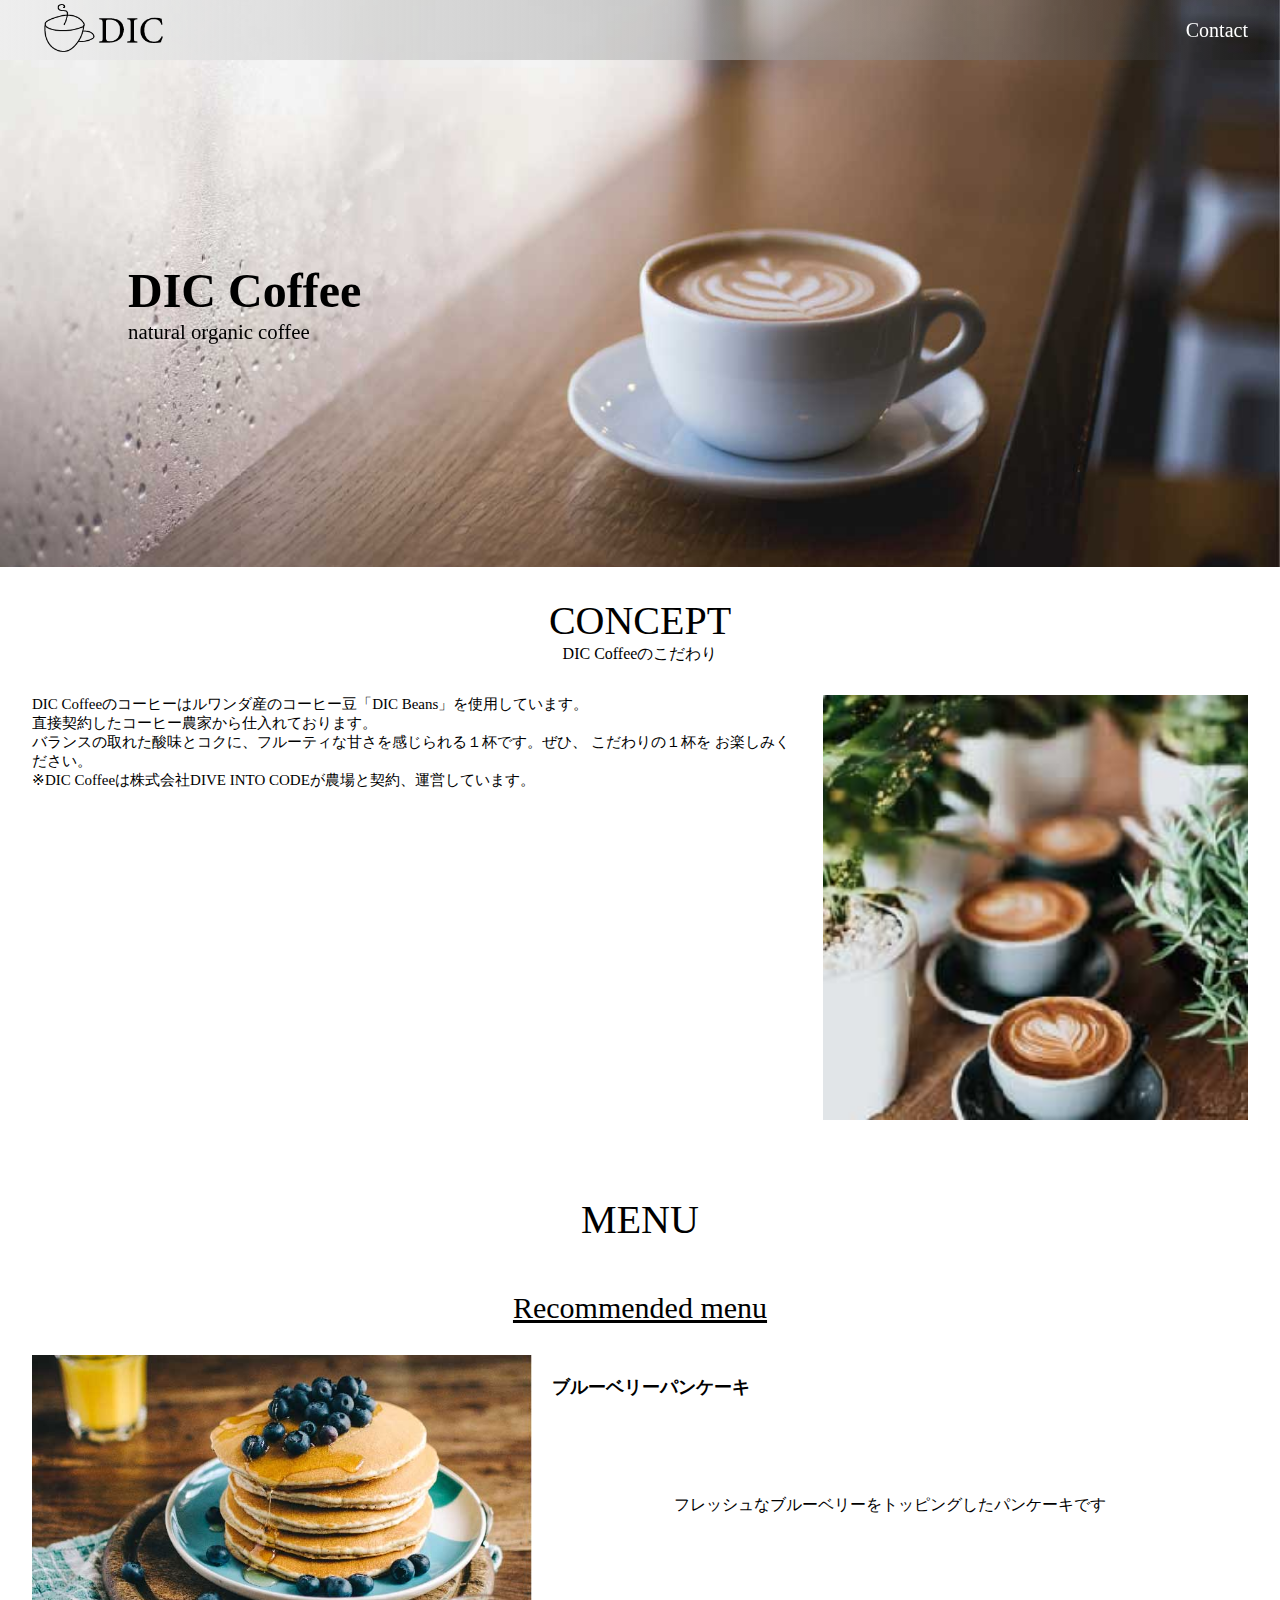
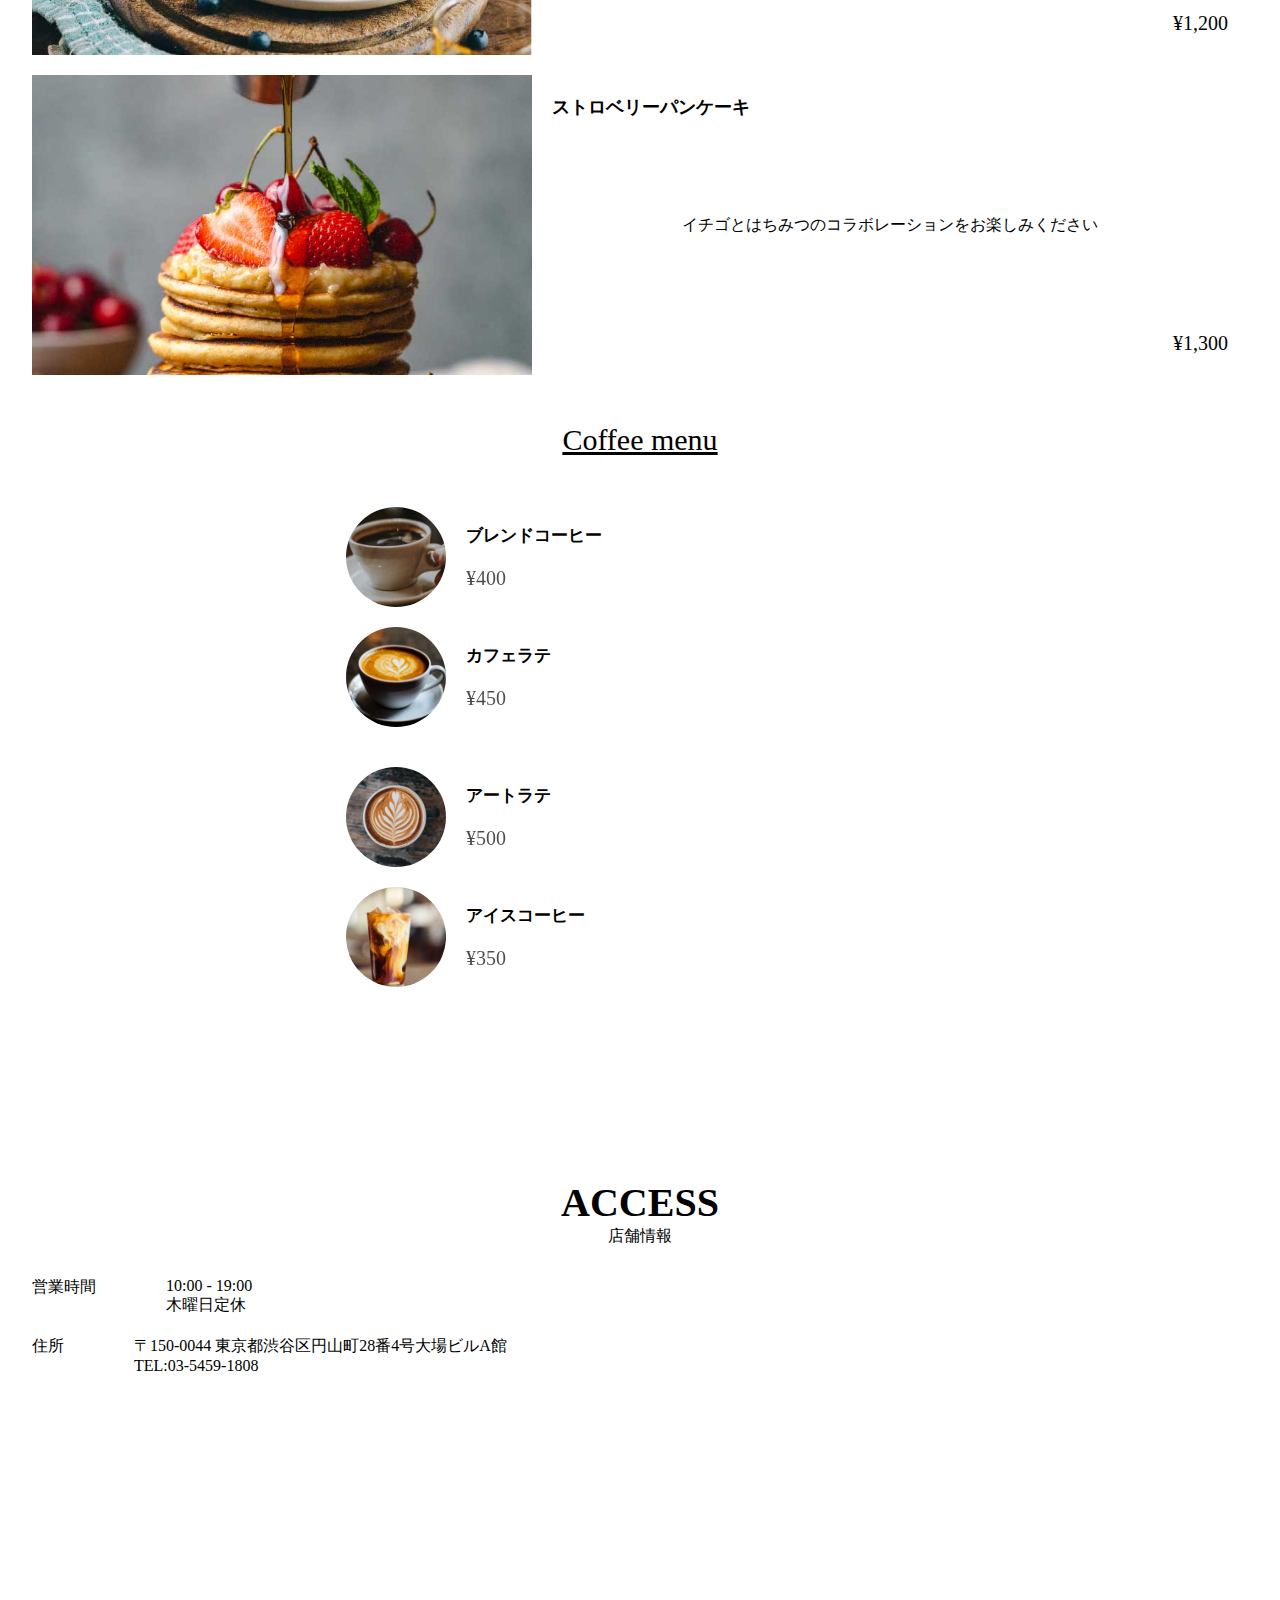
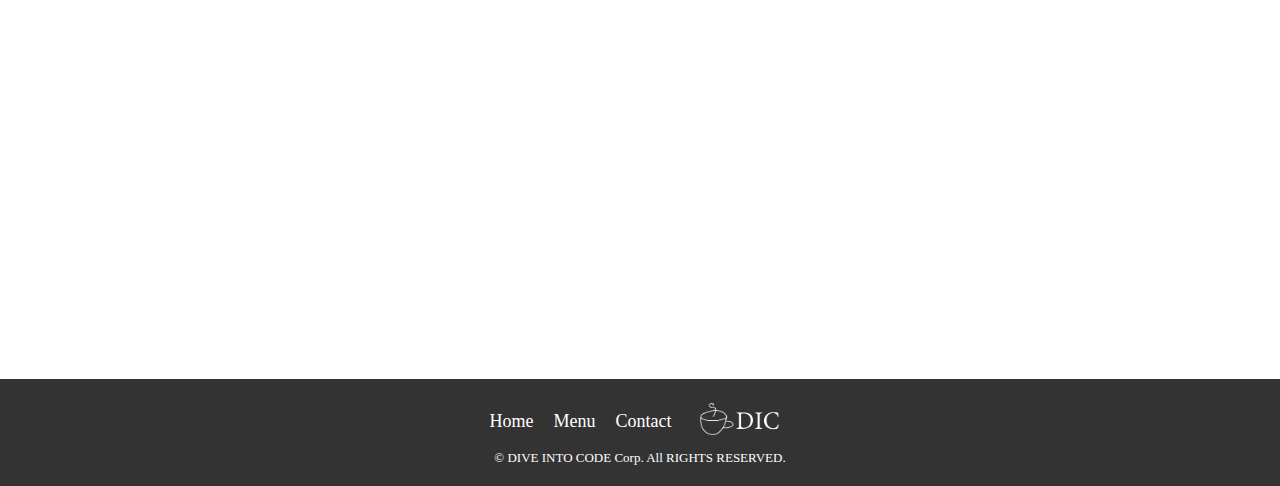
<file: index.html>
<!DOCTYPE html>
<html lang="en">
<head>
    <meta charset="UTF-8">
    <meta name="viewport" content="width=device-width, initial-scale=1.0">
    <link rel="stylesheet" href="./css/style.css">
    <title>DIC Coffee</title>
</head>
<body>
    <header>
        <div id="logo">
            <a href="">
                <img src="./images/sample_logo_k.png" alt="DIC Coffee" title="DIC Coffee">
            </a>
        </div>
        <nav>
            <ul>
                <!--
                <li><a href="">Home</a></li>
                <li><a href="./menu.html">Menu</a></li>
                -->
                <li><a href="./contact.html">Contact</a></li>
            </ul>
        </nav>
    </header>
    <main>
        <section id="presentation">
            <div>
                <h2>DIC Coffee</h2>
                <span>natural organic coffee</span>
            </div>
        </section>
        <section id="section-2">
            <div id="top">
                <h2>Concept</h2>
                <p>DIC Coffeeのこだわり</p>
            </div>
            <div class="flex">
                <div id="description">
                    DIC Coffeeのコーヒーはルワンダ産のコーヒー豆「<strong>DIC Beans</strong>」を使用しています。
                    <p>直接契約したコーヒー農家から仕入れております。</p>
                    <p>バランスの取れた酸味とコクに、フルーティな甘さを感じられる１杯です。ぜひ、  こだわりの１杯を お楽しみください。</p>
                    <p>※DIC Coffeeは株式会社DIVE INTO CODEが農場と契約、運営しています。</p>
                </div>
                <img src="./images/sample_concept.jpg" alt="">
            </div>
            <br><br>
        </section>
        <section id="section-3">
            <h2>Menu</h2>
            <div class="subsection-1">
                <div class="title">
                    <h3>Recommended menu</h3>
                </div>
                <div class="content">
                    <div>
                        <img src="./images/sample_pancake1.jpg" alt="">
                        <div class="description">
                            <h4>ブルーベリーパンケーキ</h4>
                            <p>フレッシュなブルーベリーをトッピングしたパンケーキです</p>
                            <div class="price">¥1,200</div>
                        </div>
                    </div>
                    <div>
                        <img src="./images/sample_pancake2.jpg" alt="">
                        <div class="description">
                            <h4>ストロベリーパンケーキ</h4>
                            <p>イチゴとはちみつのコラボレーションをお楽しみください</p>
                            <div class="price">¥1,300</div>
                        </div>
                    </div>
                </div>
                </div>
                <div class="subsection-2">
                    <div class="title">
                        <h3>Coffee menu</h3>
                    </div>
                    <div class="content">
                        <div class="left">
                            <div class="bloc">
                                <img src="./images/sample_cafe1.jpg" alt="">
                                <div>
                                    <h4>ブレンドコーヒー</h4>
                                    <div class="price">¥400</div>
                                </div>
                            </div>
                            <div class="bloc">
                                <img src="./images/sample_cafe3.jpg" alt="">
                                <div>
                                    <h4>カフェラテ</h4>
                                    <div class="price">¥450</div>
                                </div>
                            </div>
                        </div>
                        <div class="rigth">
                            <div class="bloc">
                                <img src="./images/sample_cafe2.jpg" alt="">
                                <div>
                                    <h4>アートラテ</h4>
                                    <div class="price">¥500</div>
                                </div>
                            </div>
                            <div class="bloc">
                                <img src="./images/sample_cafe4.jpg" alt="">
                                <div>
                                    <h4>アイスコーヒー</h4>
                                    <div class="price">¥350</div>
                                </div>
                            </div>
                        </div>
                    </div>
                </div>
                <br><br><br>
        </section>
        <section id="section-4">
            <div class="title">
                <h2>ACCESS</h2>
                <p>店舗情報</p>
            </div>
            <div class="info">
                <div class="bloc">
                    <p>営業時間</p>
                    <div>
                        <p>10:00 - 19:00</p>
                        <p>木曜日定休</p>
                    </div>
                </div>
                <div class="bloc">
                    <p>住所</p>
                    <div>
                        <p>〒150-0044 東京都渋谷区円山町28番4号大場ビルA館</p>
                        <p>TEL:03-5459-1808</p>
                    </div>
                </div>
            </div>
            <div class="map">
                <iframe title="Location" src="https://www.google.com/maps/embed?pb=!1m18!1m12!1m3!1d5723.1768465004225!2d139.69187157100714!3d35.65611896498496!2m3!1f0!2f0!3f0!3m2!1i1024!2i768!4f13.1!3m3!1m2!1s0x60188b55bb763035%3A0xce78de49371df292!2z44CSMTUwLTAwNDQg5p2x5Lqs6YO95riL6LC35Yy65YaG5bGx55S677yS77yY4oiS77yU!5e0!3m2!1sja!2sjp!4v1467122697560" id="map" class="frame_child" frameborder="0" style="border:0" allowfullscreen="allowfullscreen"></iframe>
            </div>
        </section>
    </main>
    <footer>
        <div class="div-1">
            <ul>
                <li>
                    <a href="">Home</a>
                </li>
                <li>
                    <a href="./menu.html">Menu</a>
                </li>
                <li>
                    <a href="./contact.html">Contact</a>
                </li>
            </ul>
            <a href="./">
                <img src="./images/sample_logo_w.png" alt="">
            </a>
        </div>
        <div class="div-2">
            © DIVE INTO CODE Corp. All RIGHTS RESERVED.
        </div>
    </footer>
</body>
</html>
</file>
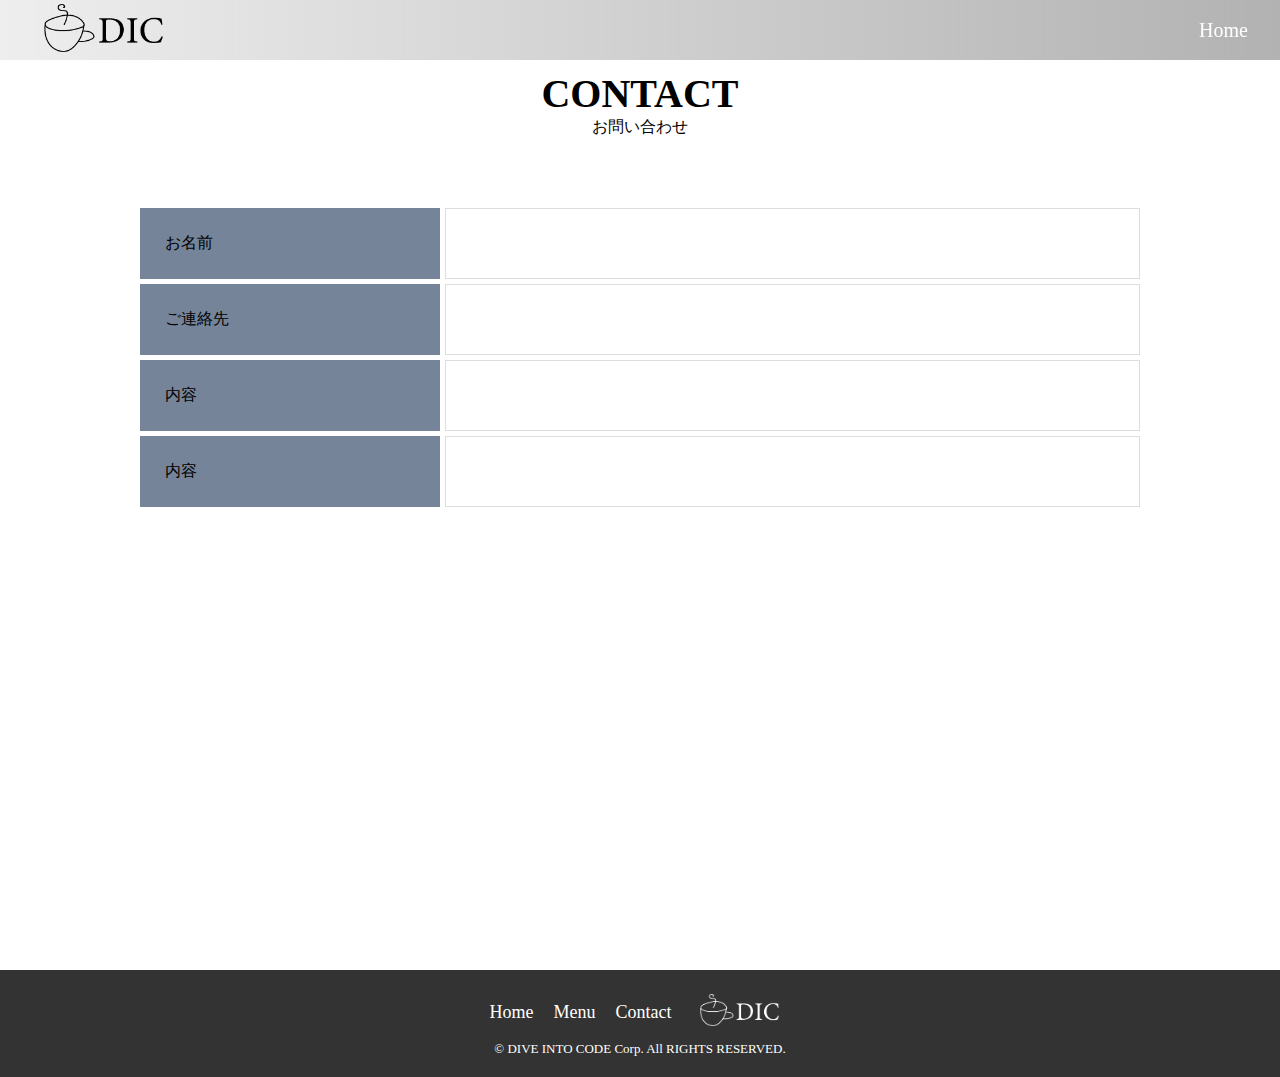
<file: contact.html>
<!DOCTYPE html>
<html lang="en">
<head>
    <meta charset="UTF-8">
    <meta name="viewport" content="width=device-width, initial-scale=1.0">
    <link rel="stylesheet" href="./css/style.css">
    <title>DIC Coffee</title>
</head>
<body>
    <header>
        <div id="logo">
            <a href="">
                <img src="./images/sample_logo_k.png" alt="DIC Coffee" title="DIC Coffee">
            </a>
        </div>
        <nav>
            <ul>
                <!--
                <li><a href="">Home</a></li>
                <li><a href="./menu.html">Menu</a></li>
                -->
                <li><a href="./index.html">Home</a></li>
            </ul>
        </nav>
    </header>
    <main>
        <section id="sectionContact">
            <div class="title">
                <h2>CONTACT</h2>
                <p>お問い合わせ</p>
            </div>
            <div class="contactBox">
                <label>
                    お名前
                </label>
                <input type="text">
            </div>
            <div class="contactBox">
                <label>
                    ご連絡先
                </label>
                <input type="text">
            </div>
            <div class="contactBox">
                <label>
                    内容
                </label>
                <input type="text">
            </div>
            <div class="contactBox">
                <label>
                    内容
                </label>
                <input type="text">
            </div>
        </section>
    </main>

    <footer>
        <div class="div-1">
            <ul>
                <li>
                    <a href="">Home</a>
                </li>
                <li>
                    <a href="./menu.html">Menu</a>
                </li>
                <li>
                    <a href="./contact.html">Contact</a>
                </li>
            </ul>
            <a href="./">
                <img src="./images/sample_logo_w.png" alt="">
            </a>
        </div>
        <div class="div-2">
            © DIVE INTO CODE Corp. All RIGHTS RESERVED.
        </div>
    </footer>
</body>
</html>
</file>
<file: css/style.css>
/**Here we have the reset code*/
* {
  margin: 0;
  padding: 0;
  box-sizing: border-box;
}
body {
  background-image: url("../images/sample_menu_bg.jpg");
  background-size: cover;
  background-attachment: fixed;
  background-repeat: no-repeat;
  background-position: bottom;
}
/**Here we have the header style*/
header {
  display: flex;
  align-items: center;
  justify-content: space-between;
  height: 60px;
  overflow: hidden;
  position: fixed;
  top: 0;
  left: 0;
  right: 0;
  background: linear-gradient(to right, #eee, rgba(0, 0, 0, 0.3));
  padding-inline: 2em;
}
header #logo {
  /* background-color: #17832281; */
}
header #logo img {
  height: 60px;
}
header nav ul {
  list-style-type: none;
  display: flex;
  align-items: center;
  justify-content: space-between;
  gap: 40px;
}
header nav li a {
  text-decoration: none;
  color: white;
  font-size: 20px;
}
/**Presentation section*/
#presentation {
  height: 63vh;
  max-height: 700px;
  background-image: url("../images/sample_key.jpg");
  background-size: cover;
  background-repeat: no-repeat;
  background-position: center;

  display: flex;
  align-items: center;
  padding-inline-start: 10%;
}
#presentation div {
  position: relative;
  top: 20px;
}
#presentation h2 {
  font-size: 3rem;
  margin-block-end: 2px;
}
#presentation span {
  font-size: 1.3em;
}
/**Second section styles*/
#section-2 {
  padding-block-start: 30px;
  padding-inline: 10%;
  background-color: #fff;
}
#section-2 #top {
  display: flex;
  align-items: center;
  justify-content: center;
  flex-direction: column;

  margin-bottom: 30px;
}
#section-2 #top h2 {
  font-size: 40px;
  text-transform: uppercase;
  font-weight: 530;
}
#section-2 .flex {
  display: flex;
  gap: 30px;
}
#section-2 .flex #description {
  font-size: 15px;
  font-weight: 250;
}
#section-2 .flex img {
  width: 425px;
  height: 425px;
}
#section-3 {
  padding-inline: 10%;
  padding-block-start: 40px;
}
#section-3 h2 {
  text-transform: uppercase;
  text-align: center;
  font-size: 40px;
  font-weight: 530;
  margin-block-end: 40px;
}
#section-3 .title h3 {
  text-decoration: underline;
  font-size: 30px;
  font-weight: 500;
  text-align: center;
  margin-bottom: 10px;
}
#section-3 > div {
  margin-block: 67px;
}
section .content {
  display: flex;
  gap: 20px;
}
.content > div {
  display: flex;
  gap: 0;
}
.content > div img {
  width: 500px;
  height: 300px;
}
.content > div .description {
  background-color: #fff;
  display: flex;
  align-items: center;
  justify-content: space-between;
  flex-direction: column;

  padding: 20px;
}
.content > div .description h4 {
  width: 100%;
  text-align: left;
  font-size: 18px;
}
.content > div .description .price {
  width: 100%;
  text-align: right;
  font-size: 20px;
  font-weight: 300;
}
.subsection-2 .content {
  display: flex;
  background-color: #fff;
  padding: 20px;
}
.subsection-2 .content .bloc {
  display: flex;
  margin-bottom: 20px;
}
.subsection-2 .content > div {
  display: flex;
  flex-direction: column;
  width: 50%;
}
.subsection-2 .content .bloc img {
  width: 100px;
  height: 100px;
  border-radius: 50%;
  -webkit-border-radius: 50%;
  -moz-border-radius: 50%;
  -ms-border-radius: 50%;
  -o-border-radius: 50%;
}
.subsection-2 .content .bloc > div {
  display: flex;
  align-items: center;
  justify-content: center;
  flex-direction: column;
  gap: 20px;
  margin-inline-start: 20px;
}
.subsection-2 .content .bloc h4 {
  font-size: 17px;
}
.subsection-2 .content .bloc .price {
  width: 100%;
  text-align: left;
  font-size: 20px;
  opacity: 0.7;
}
#section-4 {
  padding-inline: 10%;
  background-color: #fff;
  padding-block-start: 50px;

  padding-block-end: 80px;
}
#section-4 .title {
  margin-bottom: 30px;
}
#section-4 .title h2 {
  text-align: center;
  font-size: 40px;
  font-weight: 550;
}
#section-4 .title p {
  text-align: center;
}
#section-4 .bloc {
  display: flex;
  gap: 70px;
  margin-bottom: 20px;
}
#section-4 .info {
  margin-bottom: 20px;
}
#section-4 .map iframe {
  width: 100%;
  height: 88vh;
  max-height: 500px;
}

footer {
  background-color: #333;
  color: #fff;
  padding-block: 20px;
}
footer ul {
  display: flex;
  align-items: center;
  justify-content: center;
  list-style-type: none;
  gap: 20px;
}
footer ul li a {
  color: #fff;
  text-decoration: none;
  font-size: 18px;
}
footer .div-1 {
  display: flex;
  justify-content: center;
  gap: 20px;
  margin-block-end: 7px;
}
footer .div-1 img {
  height: 40px;
}
footer .div-2 {
  text-align: center;
  font-size: 13px;
}

/**Contact style here*/

#sectionContact {
  height: 100vh;
  background-color: #fff;
  padding-top: 70px;
  padding-inline: 2em;
  margin-bottom: 70px;
}
#sectionContact .title {
  margin-block-end: 70px;
}
#sectionContact .title h2 {
  text-align: center;
  font-size: 40px;
}
#sectionContact .title p {
  text-align: center;
}
#sectionContact .contactBox {
  display: flex;
  gap: 5px;
  margin-bottom: 5px;
  max-width: 1000px;
  margin-inline: auto;
}
#sectionContact .contactBox label {
  width: 300px;
  background-color: #758498;
  padding: 25px;
}
#sectionContact .contactBox input {
  flex-grow: 1;
  border: 1px solid #ddd;
  outline: 0;
  padding: 5px;
  font-size: 1.1em;
}
#sectionContact .contactBox input:hover {
  border: 1px solid #888;
  transition: 1s;
  -webkit-transition: 1s;
  -moz-transition: 1s;
  -ms-transition: 1s;
  -o-transition: 1s;
}



@media all and (max-width:1450px) {
  #section-2,#section-3,#section-4{
    padding-inline: 2em;
  }
  #section-3 > div{
    margin-block: 3em;
  }
}
@media all and (max-width:1290px){
  section .content{
    flex-wrap: wrap ;
    justify-content: center;
  }
  .content > div img{
    object-fit: cover;
  }
  .content > div{
    width: 100%;
  }
  .content > div .description{
    flex: 1;
  }
  #section-3 .title h3{
    margin-bottom: 1em;
  }
}
@media all and (max-width:750px) {
  #section-3 .subsection-1 .content > div img{
    width: 300px;
  }
  .subsection-2 .content > div{
    flex: 1;
  }
  #presentation{
    padding-inline-start: 1.5em;
  }
  #section-2 .flex img{
    width: 400px;
    height: 400px;
    object-fit: cover;
  }
}
@media all and (max-width:600px) {
  #section-2 .flex{
    flex-wrap: wrap-reverse;
  }
  #section-2 .flex img{
    width: 100%;
  }
}
@media all and (max-width:500px) {
  .content > div{
    flex-wrap: wrap;
  }
  #section-3 .subsection-1 .content > div img{
    width: 100%;
  }
  .subsection-2 .content > div > div.bloc{
    height: 200px;
    flex-wrap: wrap;
    justify-content: center;
  }
  .subsection-2 .content .bloc > div{
    gap: 0;
    justify-content: space-around;
  }
  .subsection-2 .content .bloc .price{
    text-align: center;
  }
}
@media all and (max-width:325px) {
  .subsection-2 .content{
    display: block;
  }
  .subsection-2 .content > div{
    margin-inline: auto;
  }
}
</file>
